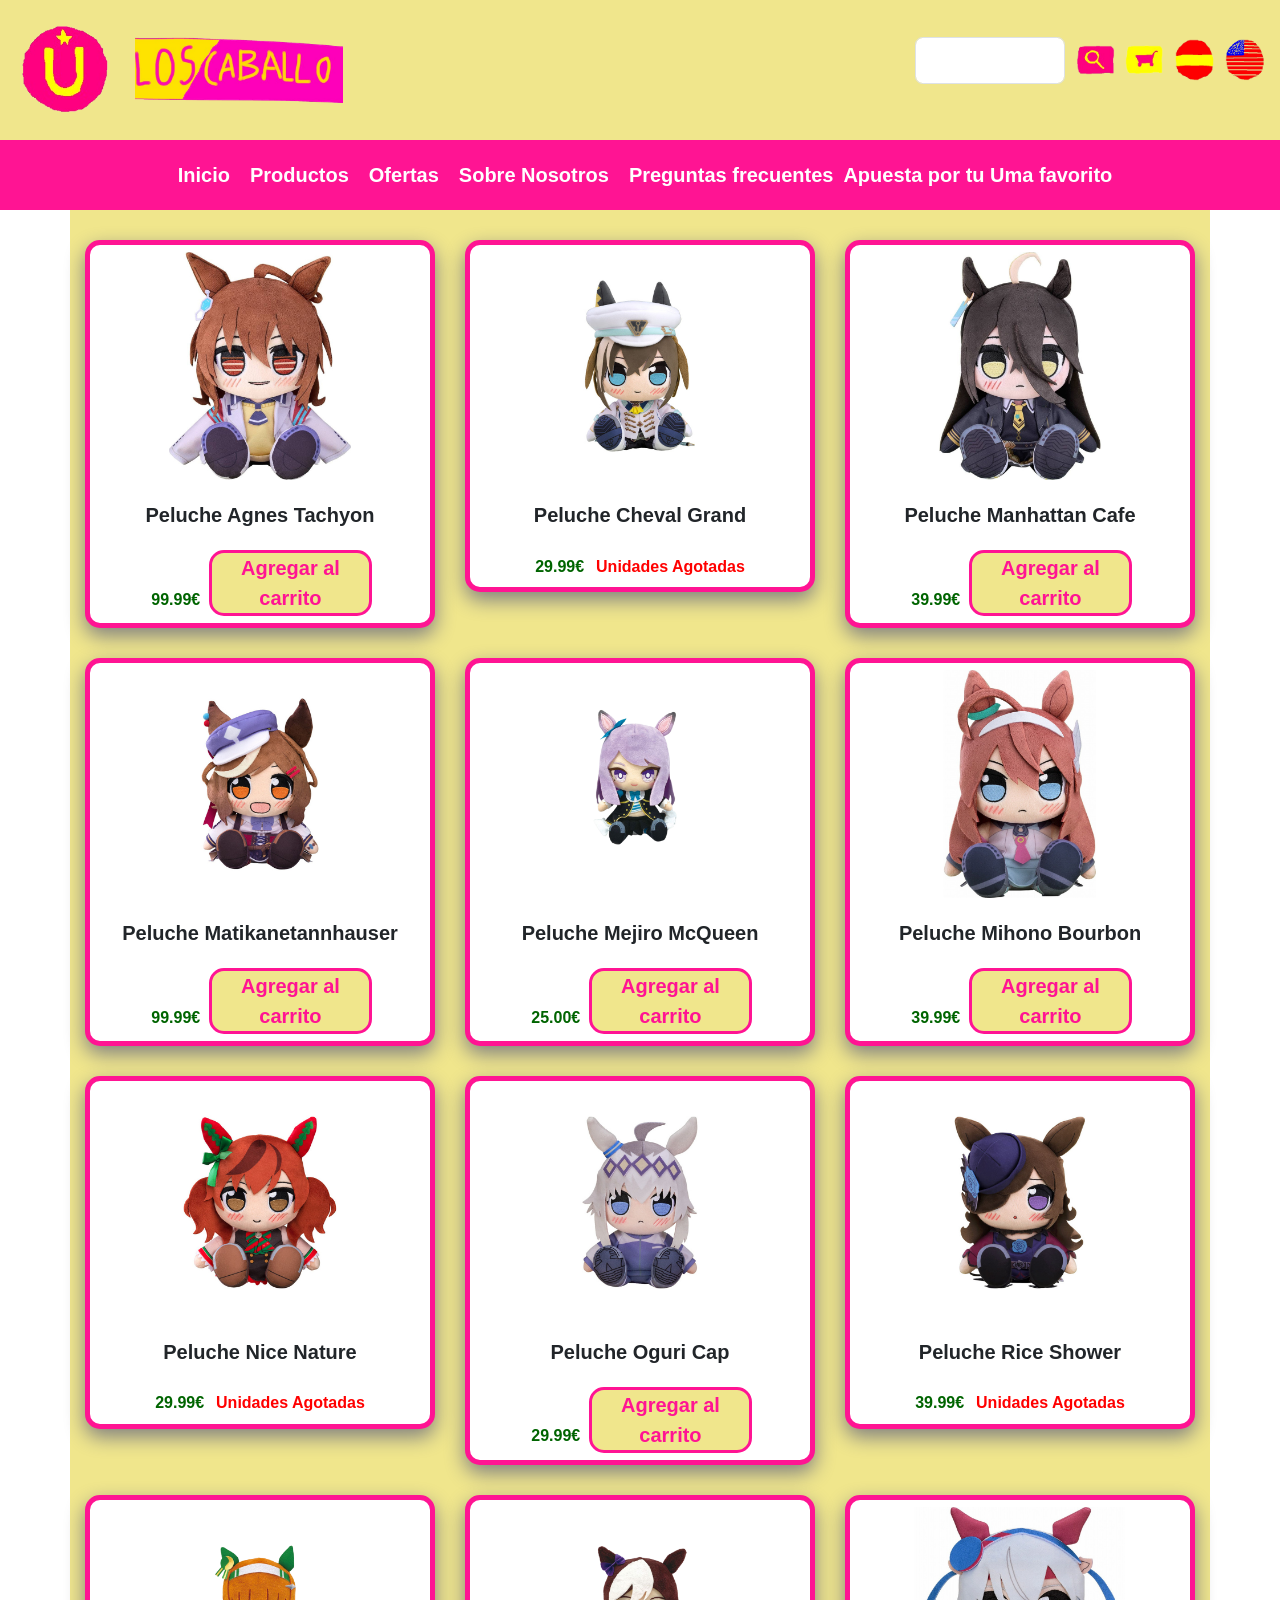
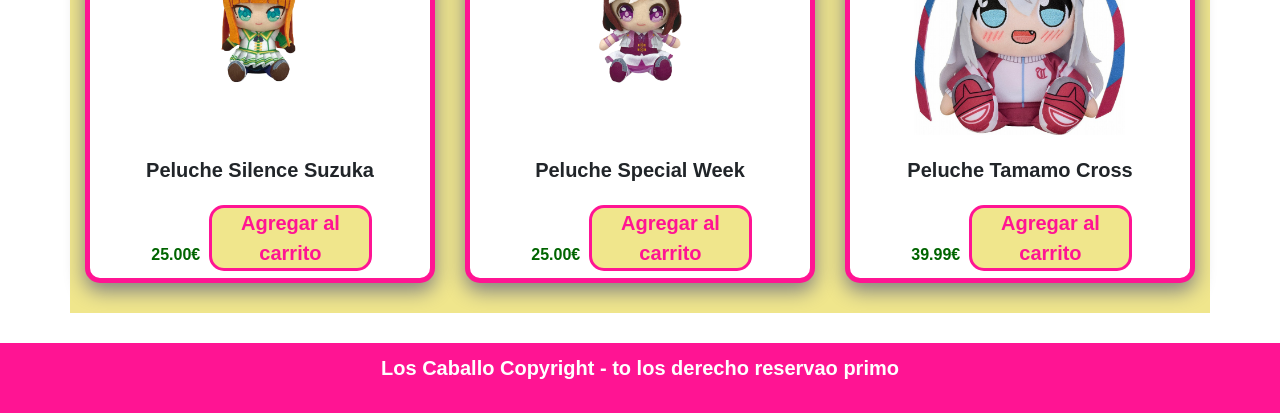
<file: index.html>
<!DOCTYPE html>
<html lang="es">

<head>
    <meta charset="UTF-8" />
    <meta name="viewport" content="width=device-width, initial-scale=1.0" />
    <meta http-equiv="X-UA-Compatible" content="ie=edge" />
    <title>Maquetación con FLEX</title>
    <link rel="stylesheet" href="css/style.css">
    <link href="https://cdn.jsdelivr.net/npm/bootstrap@5.3.2/dist/css/bootstrap.min.css" rel="stylesheet">
    <script src="https://cdn.jsdelivr.net/npm/bootstrap@5.3.2/dist/js/bootstrap.bundle.min.js"></script>
</head>

<body class="bg-khaki">

    <header class="container-fluid d-flex justify-content-between align-items-center py-3">
    <div class="d-flex flex-column flex-md-row align-items-center">
        <img src="img/HUD/Ulogo.png" class="img-fluid me-md-3" style="max-width:120px;">
        <img src="img/HUD/banner.png" class="img-fluid" style="max-width:400px;">
    </div>

    <aside>
        <p class="d-flex align-items-center gap-2">
            <input type="text" class="form-control d-none d-md-block" style="width:150px;">
            <img src="img/HUD/buscar.png" class="img-fluid" style="max-width:40px;">
            <img src="img/HUD/carrito.png" class="img-fluid" style="max-width:40px;">
            <img src="img/HUD/idioma_esp.png" class="img-fluid" style="max-width:40px;">
            <img src="img/HUD/idioma_ing.png" class="img-fluid" style="max-width:40px;">
        </p>
    </aside>
</header>


    <nav class="bg-pink py-3">
        <ul class="nav justify-content-center flex-wrap">
            <li class="nav-item mx-2">Inicio</li>
            <li class="nav-item mx-2">Productos</li>
            <li class="nav-item mx-2">Ofertas</li>
            <li class="nav-item mx-2">Sobre Nosotros</li>
            <li class="nav-item mx-2">Preguntas frecuentes</li>
            <li><a href="formulario.html" target="_blank" class="text-white text-decoration-none">Apuesta por tu Uma favorito</a></li>

        </ul>
    </nav>

    <main class="container py-4 bg-khaki">

        <div class="row g-4">

            <div class="col-12 col-sm-6 col-md-4">
                <div class="caja">
                    <img src="img/Productos/agnes_tachyon.jpg" class="img-fluid">
                    <p>Peluche Agnes Tachyon</p>
                    <span class="precio">99.99€</span>
                    <button class="carrito">Agregar al carrito</button>
                </div>
            </div>

            <div class="col-12 col-sm-6 col-md-4">
                <div class="caja">
                    <img src="img/Productos/cheval_grand.jpg" class="img-fluid">
                    <p>Peluche Cheval Grand</p>
                    <span class="precio">29.99€</span>
                    <span class="noStock">Unidades Agotadas</span>
                </div>
            </div>

            <div class="col-12 col-sm-6 col-md-4">
                <div class="caja">
                    <img src="img/Productos/manhattan_cafe.jpg" class="img-fluid">
                    <p>Peluche Manhattan Cafe</p>
                    <span class="precio">39.99€</span>
                    <button class="carrito">Agregar al carrito</button>
                </div>
            </div>

            <div class="col-12 col-sm-6 col-md-4">
                <div class="caja">
                    <img src="img/Productos/matikanetannhauser.jpg" class="img-fluid">
                    <p>Peluche Matikanetannhauser</p>
                    <span class="precio">99.99€</span>
                    <button class="carrito">Agregar al carrito</button>
                </div>
            </div>

            <div class="col-12 col-sm-6 col-md-4">
                <div class="caja">
                    <img src="img/Productos/mejiro_mcqueen.png" class="img-fluid">
                    <p>Peluche Mejiro McQueen</p>
                    <span class="precio">25.00€</span>
                    <button class="carrito">Agregar al carrito</button>
                </div>
            </div>

            <div class="col-12 col-sm-6 col-md-4">
                <div class="caja">
                    <img src="img/Productos/mihono_bourbon.jpg" class="img-fluid">
                    <p>Peluche Mihono Bourbon</p>
                    <span class="precio">39.99€</span>
                    <button class="carrito">Agregar al carrito</button>
                </div>
            </div>

            <div class="col-12 col-sm-6 col-md-4">
                <div class="caja">
                    <img src="img/Productos/nice_nature.jpg" class="img-fluid">
                    <p>Peluche Nice Nature</p>
                    <span class="precio">29.99€</span>
                    <span class="noStock">Unidades Agotadas</span>
                </div>
            </div>

            <div class="col-12 col-sm-6 col-md-4">
                <div class="caja">
                    <img src="img/Productos/oguri_cap.jpg" class="img-fluid">
                    <p>Peluche Oguri Cap</p>
                    <span class="precio">29.99€</span>
                    <button class="carrito">Agregar al carrito</button>
                </div>
            </div>

            <div class="col-12 col-sm-6 col-md-4">
                <div class="caja">
                    <img src="img/Productos/rice_shower.jpg" class="img-fluid">
                    <p>Peluche Rice Shower</p>
                    <span class="precio">39.99€</span>
                    <span class="noStock">Unidades Agotadas</span>
                </div>
            </div>

            <div class="col-12 col-sm-6 col-md-4">
                <div class="caja">
                    <img src="img/Productos/silence_suzuka.png" class="img-fluid">
                    <p>Peluche Silence Suzuka</p>
                    <span class="precio">25.00€</span>
                    <button class="carrito">Agregar al carrito</button>
                </div>
            </div>

            <div class="col-12 col-sm-6 col-md-4">
                <div class="caja">
                    <img src="img/Productos/special_week.png" class="img-fluid">
                    <p>Peluche Special Week</p>
                    <span class="precio">25.00€</span>
                    <button class="carrito">Agregar al carrito</button>
                </div>
            </div>

            <div class="col-12 col-sm-6 col-md-4">
                <div class="caja">
                    <img src="img/Productos/tamamo_cross.jpg" class="img-fluid">
                    <p>Peluche Tamamo Cross</p>
                    <span class="precio">39.99€</span>
                    <button class="carrito">Agregar al carrito</button>
                </div>
            </div>

        </div>


    </main>

    <footer class="bg-pink text-white text-center py-2 mt-4">
        <p>Los Caballo Copyright - to los derecho reservao primo</p>
    </footer>

</body>
</file>
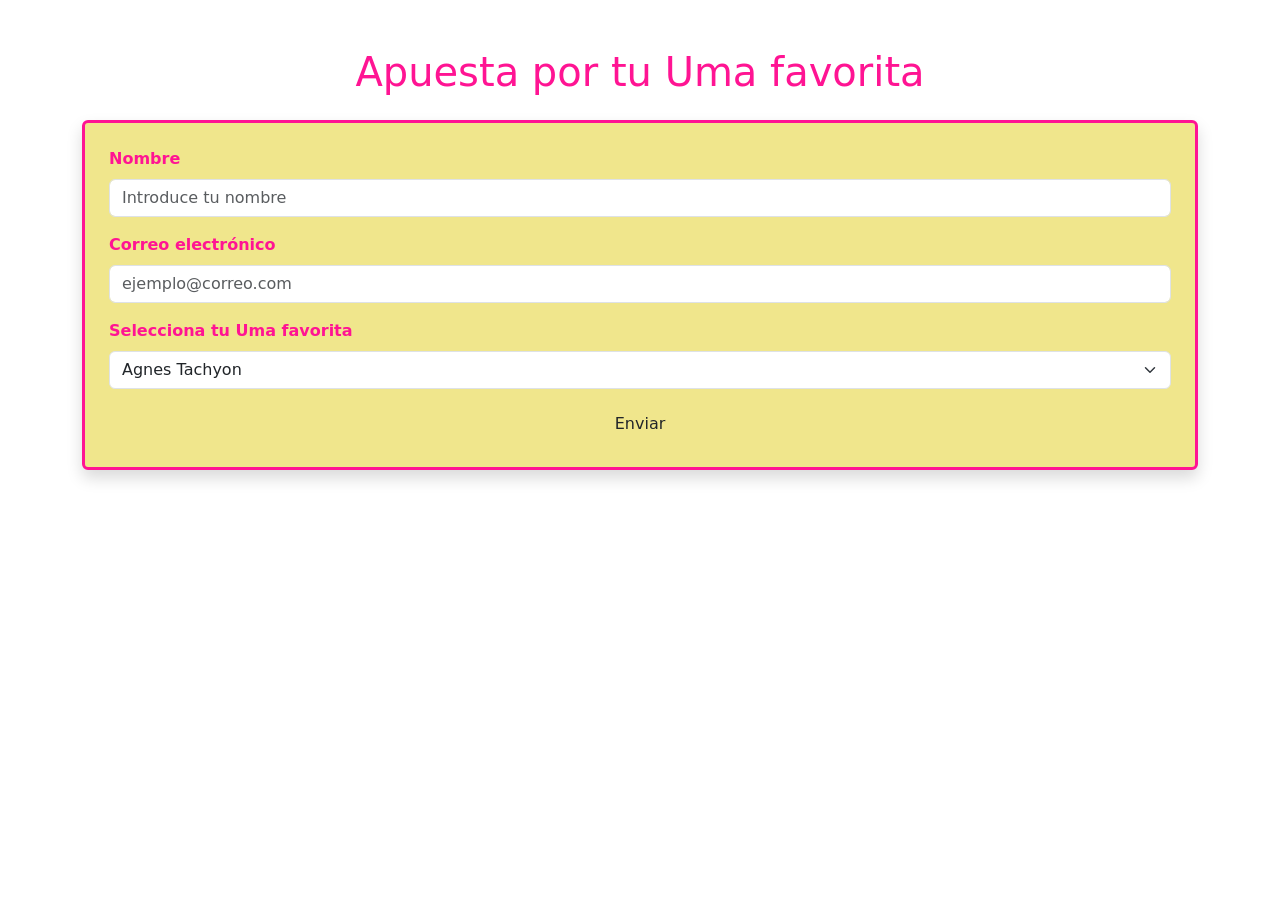
<file: formulario.html>
<!DOCTYPE html>
<html lang="es">
<head>
    <meta charset="UTF-8">
    <meta name="viewport" content="width=device-width, initial-scale=1.0">
    <title>Apuesta por tu Uma favorita</title>
    <link rel="stylesheet" href="css/style-formulario.css">
    <link href="https://cdn.jsdelivr.net/npm/bootstrap@5.3.2/dist/css/bootstrap.min.css" rel="stylesheet">
    <script src="https://cdn.jsdelivr.net/npm/bootstrap@5.3.2/dist/js/bootstrap.bundle.min.js"></script>
</head>

<body>

<div class="container py-5">
    <h1 class="text-center mb-4">Apuesta por tu Uma favorita</h1>

    <form class="p-4 shadow rounded">

        <div class="mb-3">
            <label class="form-label">Nombre</label>
            <input type="text" class="form-control" placeholder="Introduce tu nombre">
        </div>

        <div class="mb-3">
            <label class="form-label">Correo electrónico</label>
            <input type="email" class="form-control" placeholder="ejemplo@correo.com">
        </div>

        <div class="mb-3">
            <label class="form-label">Selecciona tu Uma favorita</label>
            <select class="form-select">
                <option>Agnes Tachyon</option>
                <option>Cheval Grand</option>
                <option>Manhattan Cafe</option>
                <option>Matikanetannhauser</option>
                <option>Mejiro McQueen</option>
                <option>Mihono Bourbon</option>
                <option>Nice Nature</option>
                <option>Oguri Cap</option>
                <option>Rice Shower</option>
                <option>Silence Suzuka</option>
                <option>Special Week</option>
                <option>Tamamo Cross</option>
            </select>
        </div>

        <button type="button" class="btn btn-deeppink w-100">Enviar</button>

    </form>
</div>

</body>
</html>
</file>
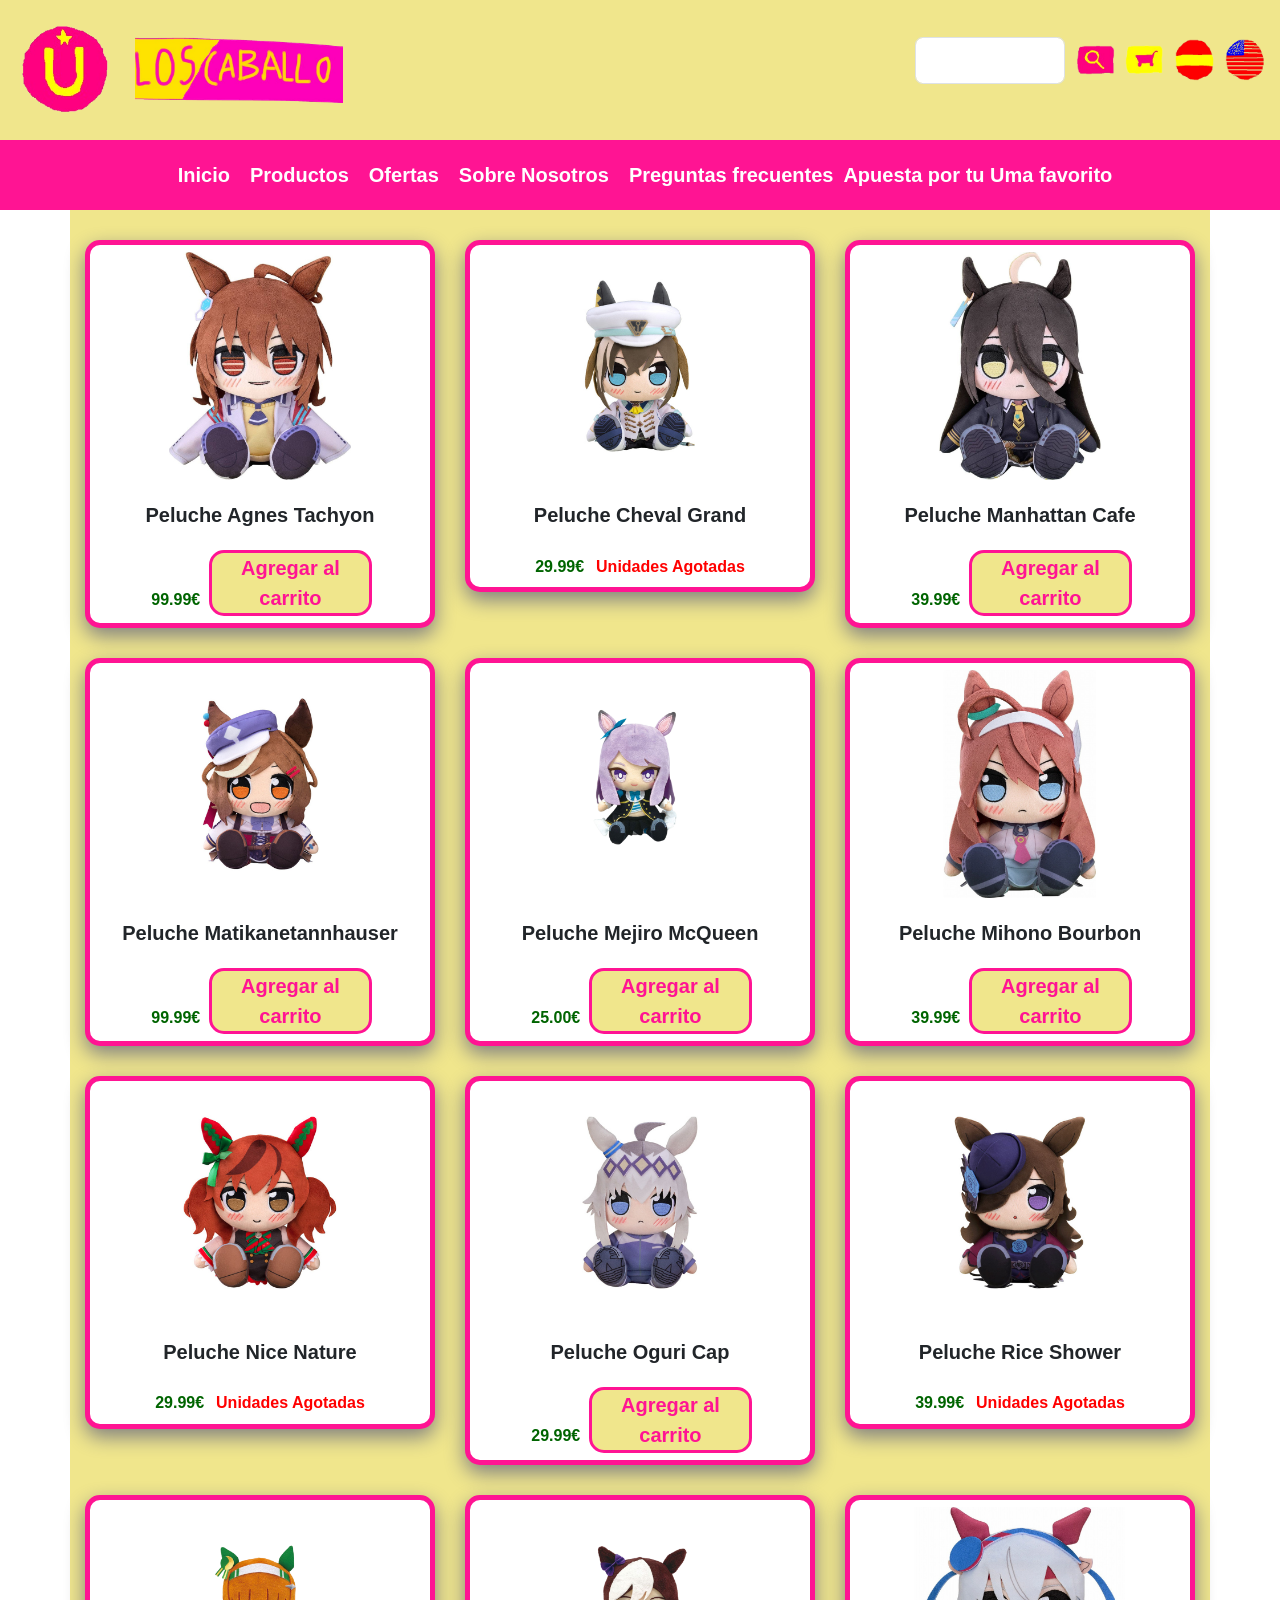
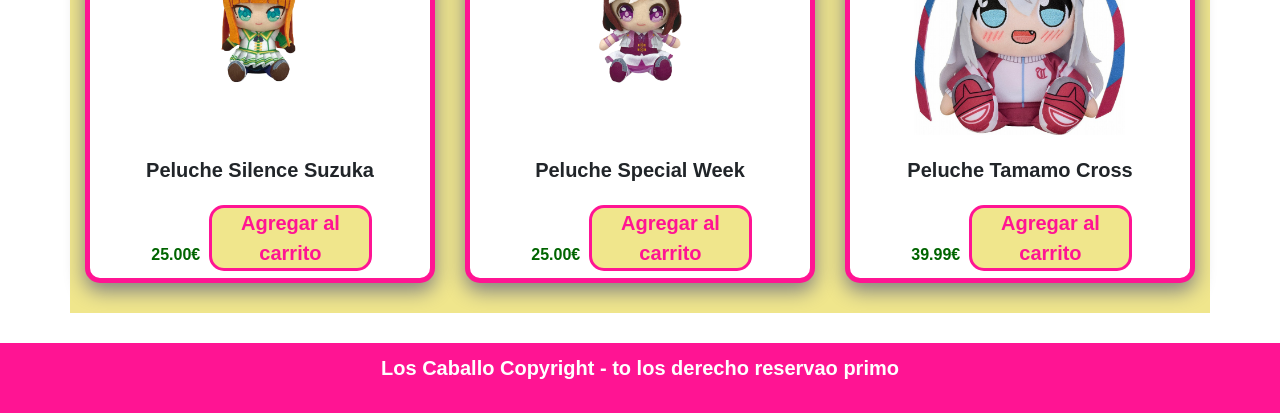
<file: tarea9_ud4.html>
<!DOCTYPE html>
<html lang="es">

<head>
    <meta charset="UTF-8" />
    <meta name="viewport" content="width=device-width, initial-scale=1.0" />
    <meta http-equiv="X-UA-Compatible" content="ie=edge" />
    <title>Maquetación con FLEX</title>
    <link rel="stylesheet" href="css/style.css">
    <link href="https://cdn.jsdelivr.net/npm/bootstrap@5.3.2/dist/css/bootstrap.min.css" rel="stylesheet">
    <script src="https://cdn.jsdelivr.net/npm/bootstrap@5.3.2/dist/js/bootstrap.bundle.min.js"></script>
</head>

<body class="bg-khaki">

    <header class="container-fluid d-flex justify-content-between align-items-center py-3">
    <div class="d-flex flex-column flex-md-row align-items-center">
        <img src="img/HUD/Ulogo.png" class="img-fluid me-md-3" style="max-width:120px;">
        <img src="img/HUD/banner.png" class="img-fluid" style="max-width:400px;">
    </div>

    <aside>
        <p class="d-flex align-items-center gap-2">
            <input type="text" class="form-control d-none d-md-block" style="width:150px;">
            <img src="img/HUD/buscar.png" class="img-fluid" style="max-width:40px;">
            <img src="img/HUD/carrito.png" class="img-fluid" style="max-width:40px;">
            <img src="img/HUD/idioma_esp.png" class="img-fluid" style="max-width:40px;">
            <img src="img/HUD/idioma_ing.png" class="img-fluid" style="max-width:40px;">
        </p>
    </aside>
</header>


    <nav class="bg-pink py-3">
        <ul class="nav justify-content-center flex-wrap">
            <li class="nav-item mx-2">Inicio</li>
            <li class="nav-item mx-2">Productos</li>
            <li class="nav-item mx-2">Ofertas</li>
            <li class="nav-item mx-2">Sobre Nosotros</li>
            <li class="nav-item mx-2">Preguntas frecuentes</li>
            <li><a href="formulario.html" target="_blank" class="text-white text-decoration-none">Apuesta por tu Uma favorito</a></li>

        </ul>
    </nav>

    <main class="container py-4 bg-khaki">

        <div class="row g-4">

            <div class="col-12 col-sm-6 col-md-4">
                <div class="caja">
                    <img src="img/Productos/agnes_tachyon.jpg" class="img-fluid">
                    <p>Peluche Agnes Tachyon</p>
                    <span class="precio">99.99€</span>
                    <button class="carrito">Agregar al carrito</button>
                </div>
            </div>

            <div class="col-12 col-sm-6 col-md-4">
                <div class="caja">
                    <img src="img/Productos/cheval_grand.jpg" class="img-fluid">
                    <p>Peluche Cheval Grand</p>
                    <span class="precio">29.99€</span>
                    <span class="noStock">Unidades Agotadas</span>
                </div>
            </div>

            <div class="col-12 col-sm-6 col-md-4">
                <div class="caja">
                    <img src="img/Productos/manhattan_cafe.jpg" class="img-fluid">
                    <p>Peluche Manhattan Cafe</p>
                    <span class="precio">39.99€</span>
                    <button class="carrito">Agregar al carrito</button>
                </div>
            </div>

            <div class="col-12 col-sm-6 col-md-4">
                <div class="caja">
                    <img src="img/Productos/matikanetannhauser.jpg" class="img-fluid">
                    <p>Peluche Matikanetannhauser</p>
                    <span class="precio">99.99€</span>
                    <button class="carrito">Agregar al carrito</button>
                </div>
            </div>

            <div class="col-12 col-sm-6 col-md-4">
                <div class="caja">
                    <img src="img/Productos/mejiro_mcqueen.png" class="img-fluid">
                    <p>Peluche Mejiro McQueen</p>
                    <span class="precio">25.00€</span>
                    <button class="carrito">Agregar al carrito</button>
                </div>
            </div>

            <div class="col-12 col-sm-6 col-md-4">
                <div class="caja">
                    <img src="img/Productos/mihono_bourbon.jpg" class="img-fluid">
                    <p>Peluche Mihono Bourbon</p>
                    <span class="precio">39.99€</span>
                    <button class="carrito">Agregar al carrito</button>
                </div>
            </div>

            <div class="col-12 col-sm-6 col-md-4">
                <div class="caja">
                    <img src="img/Productos/nice_nature.jpg" class="img-fluid">
                    <p>Peluche Nice Nature</p>
                    <span class="precio">29.99€</span>
                    <span class="noStock">Unidades Agotadas</span>
                </div>
            </div>

            <div class="col-12 col-sm-6 col-md-4">
                <div class="caja">
                    <img src="img/Productos/oguri_cap.jpg" class="img-fluid">
                    <p>Peluche Oguri Cap</p>
                    <span class="precio">29.99€</span>
                    <button class="carrito">Agregar al carrito</button>
                </div>
            </div>

            <div class="col-12 col-sm-6 col-md-4">
                <div class="caja">
                    <img src="img/Productos/rice_shower.jpg" class="img-fluid">
                    <p>Peluche Rice Shower</p>
                    <span class="precio">39.99€</span>
                    <span class="noStock">Unidades Agotadas</span>
                </div>
            </div>

            <div class="col-12 col-sm-6 col-md-4">
                <div class="caja">
                    <img src="img/Productos/silence_suzuka.png" class="img-fluid">
                    <p>Peluche Silence Suzuka</p>
                    <span class="precio">25.00€</span>
                    <button class="carrito">Agregar al carrito</button>
                </div>
            </div>

            <div class="col-12 col-sm-6 col-md-4">
                <div class="caja">
                    <img src="img/Productos/special_week.png" class="img-fluid">
                    <p>Peluche Special Week</p>
                    <span class="precio">25.00€</span>
                    <button class="carrito">Agregar al carrito</button>
                </div>
            </div>

            <div class="col-12 col-sm-6 col-md-4">
                <div class="caja">
                    <img src="img/Productos/tamamo_cross.jpg" class="img-fluid">
                    <p>Peluche Tamamo Cross</p>
                    <span class="precio">39.99€</span>
                    <button class="carrito">Agregar al carrito</button>
                </div>
            </div>

        </div>


    </main>

    <footer class="bg-pink text-white text-center py-2 mt-4">
        <p>Los Caballo Copyright - to los derecho reservao primo</p>
    </footer>

</body>
</file>
<file: css/style.css>
* {
  margin: 0;
  padding: 0;
  box-sizing: border-box;
  font-weight: bolder;
  font-size: 20px;
  font-family: 'Lucida Sans', 'Lucida Sans Regular', 'Lucida Grande',
    'Lucida Sans Unicode', Geneva, Verdana, sans-serif;
}

header {
  background-color: khaki;
  display: flex;
  justify-content: space-between;
  align-items: center;
  padding: 1em 2em;
}

main {
  background-color: khaki;
}

header aside img {
  width: 50px;
}

header div img {
  width: 100px;
}

header div img:last-of-type {
  width: 40%;
}

nav {
  background: deeppink;
  padding: 15px 30px;
  align-items: center;
}

nav ul {
  display: flex;
  list-style: none;
  align-items: center;
}

nav ul li:hover {
  background: khaki;
  color: deeppink;
  padding: 3px 6px;
  border-radius: 5px;
}

nav ul li:not(:last-child) {
  margin-right: 2em;
}

nav li {
  color: white;
}

.banner {
  display: flex;
  justify-content: center;
  width: 100%;
}

.banner img {
  height: 10%;
}

.cajas {
  display: flex;
  justify-content: space-between;
  padding: 2em;
}

.cajas div {
  width: 25%;
  padding: 2%;
  border: 5px solid deeppink;
  background-color: white;
  display: flex;
  border-radius: 15px;
  align-items: center;
  flex-direction: column;
  box-shadow: 0 8px 20px grey;
  transition: box-shadow 0.3s ease;
  opacity: 0;
  transform: translateY(80px);
  animation: subir 0.8s ease-out forwards; 
}

@keyframes subir {
  to {
    opacity: 1;
    transform: translateY(0);
  }
}

main div div:nth-child(1) { animation-delay: 0.2s; }
main div div:nth-child(2) { animation-delay: 0.4s; }
main div div:nth-child(3) { animation-delay: 0.6s; }

.cajas div:hover {
  box-shadow: 0 12px 30px black;
}

.cajas img {
  width: 70%;
  margin-bottom: 1em;
}

.precio {
  color: darkgreen;
  font-size: 0.8em;
  padding: 0.2em;
}

.noStock {
  color: red;
  font-size: 0.8em;
  padding: 0.2em;
}

.cajas div {
  display: flex;
  flex-direction: column;
  align-items: center;
}

.carrito {
  border: solid deeppink;
  background-color: khaki;
  color: deeppink;
  border-radius: 15px;
  width: 50%;
}

.carrito:hover {
  border: solid deeppink;
  background-color: deeppink;
  color: khaki;
}

.cajas div button img {
  width: 30%;
}

footer {
  background: deeppink;
  color: white;
  text-align: center;
  padding: 0.1em;
}


.caja {
  padding: 2%;
  border: 5px solid deeppink;
  background-color: white;
  border-radius: 15px;
  box-shadow: 0 8px 20px grey;
  transition: box-shadow 0.3s ease;
  text-align: center;
  opacity: 0;
  transform: translateY(80px);
  animation: subir 0.8s ease-out forwards;
}

.caja:hover {
  box-shadow: 0 12px 30px black;
}

.caja img {
  width: 70%;
  margin-bottom: 1em;
}
</file>
<file: css/style-formulario.css>
body {
    background-color: khaki;
}

form {
    background-color: khaki !important;
    border: 3px solid deeppink;
}

label,
h1,
p,
option {
    color: deeppink !important;
    font-weight: bold;
}

.form-control,
.form-select {
    border: 2px solid deeppink;
}

.btn-deeppink {
    background-color: deeppink;
    color: white;
    font-weight: bold;
}

.btn-deeppink:hover {
    background-color: white;
    color: deeppink;
    border: 2px solid deeppink;
}
</file>
